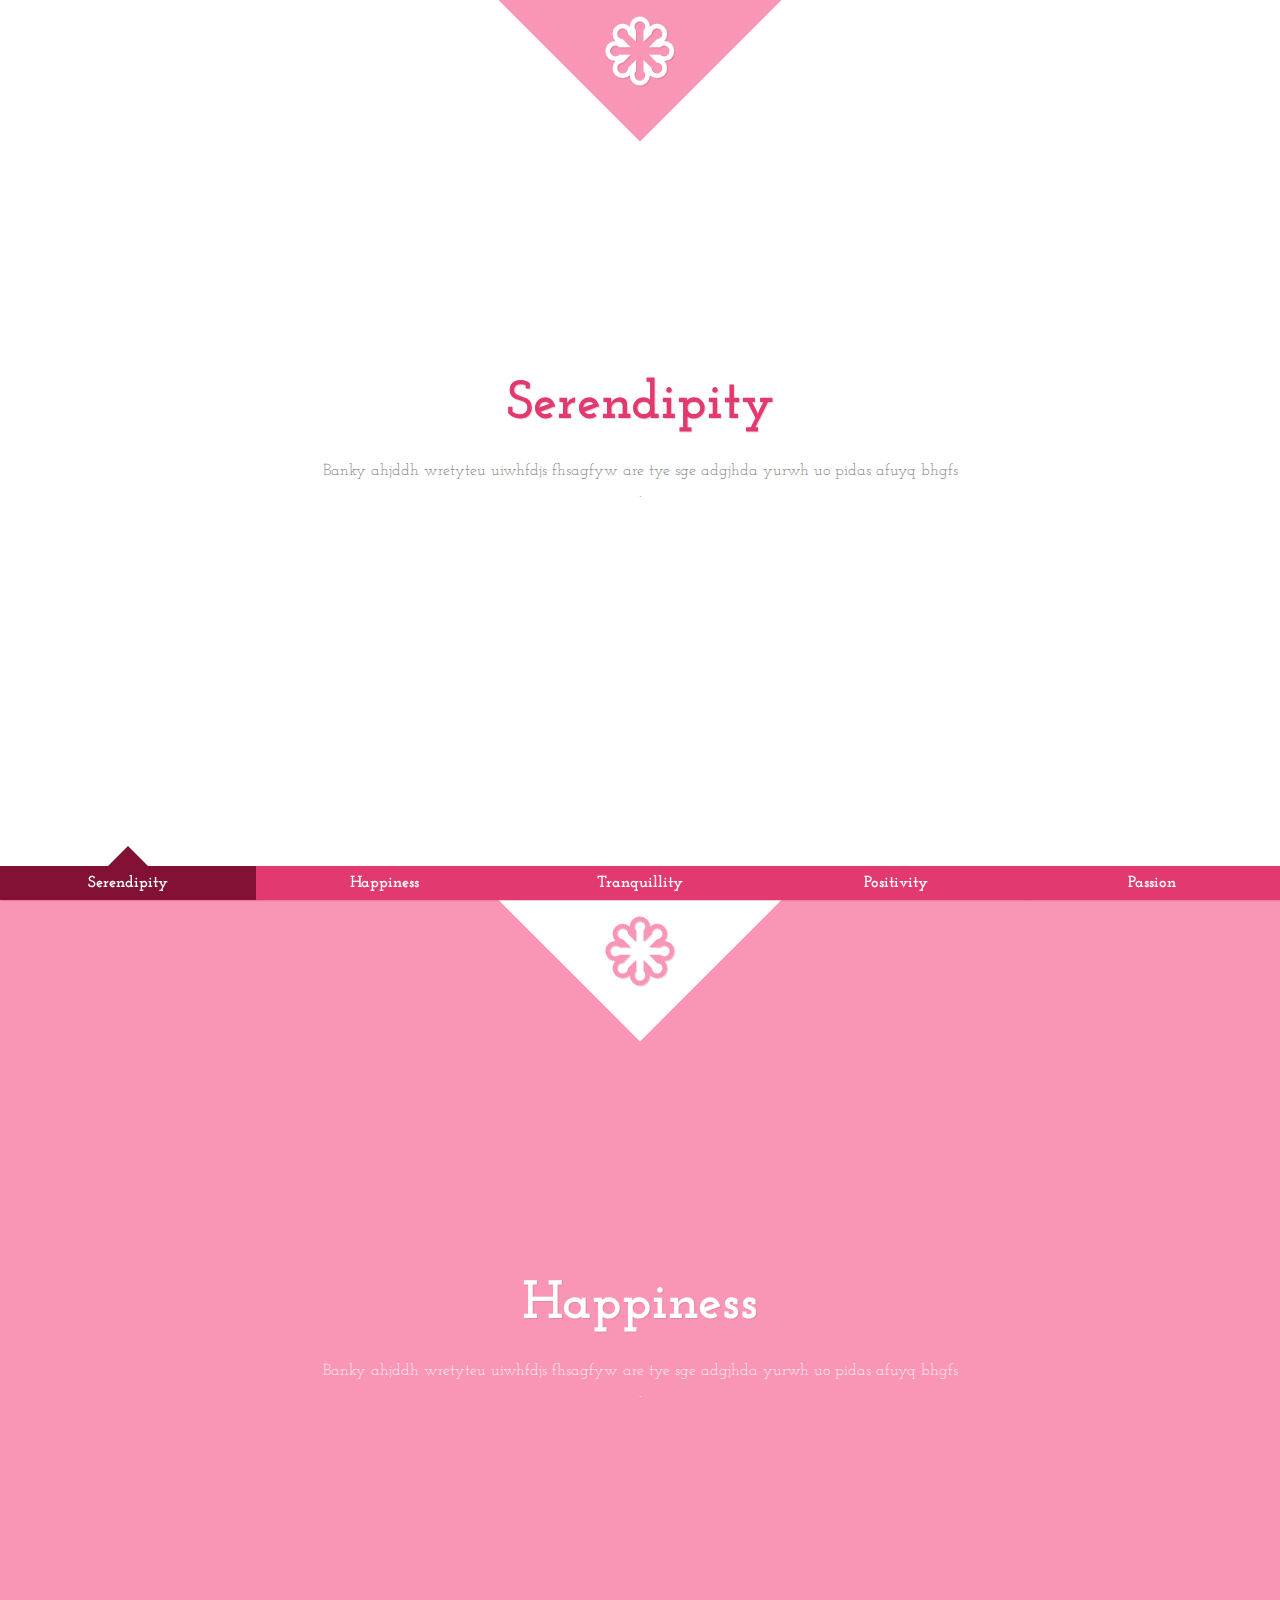
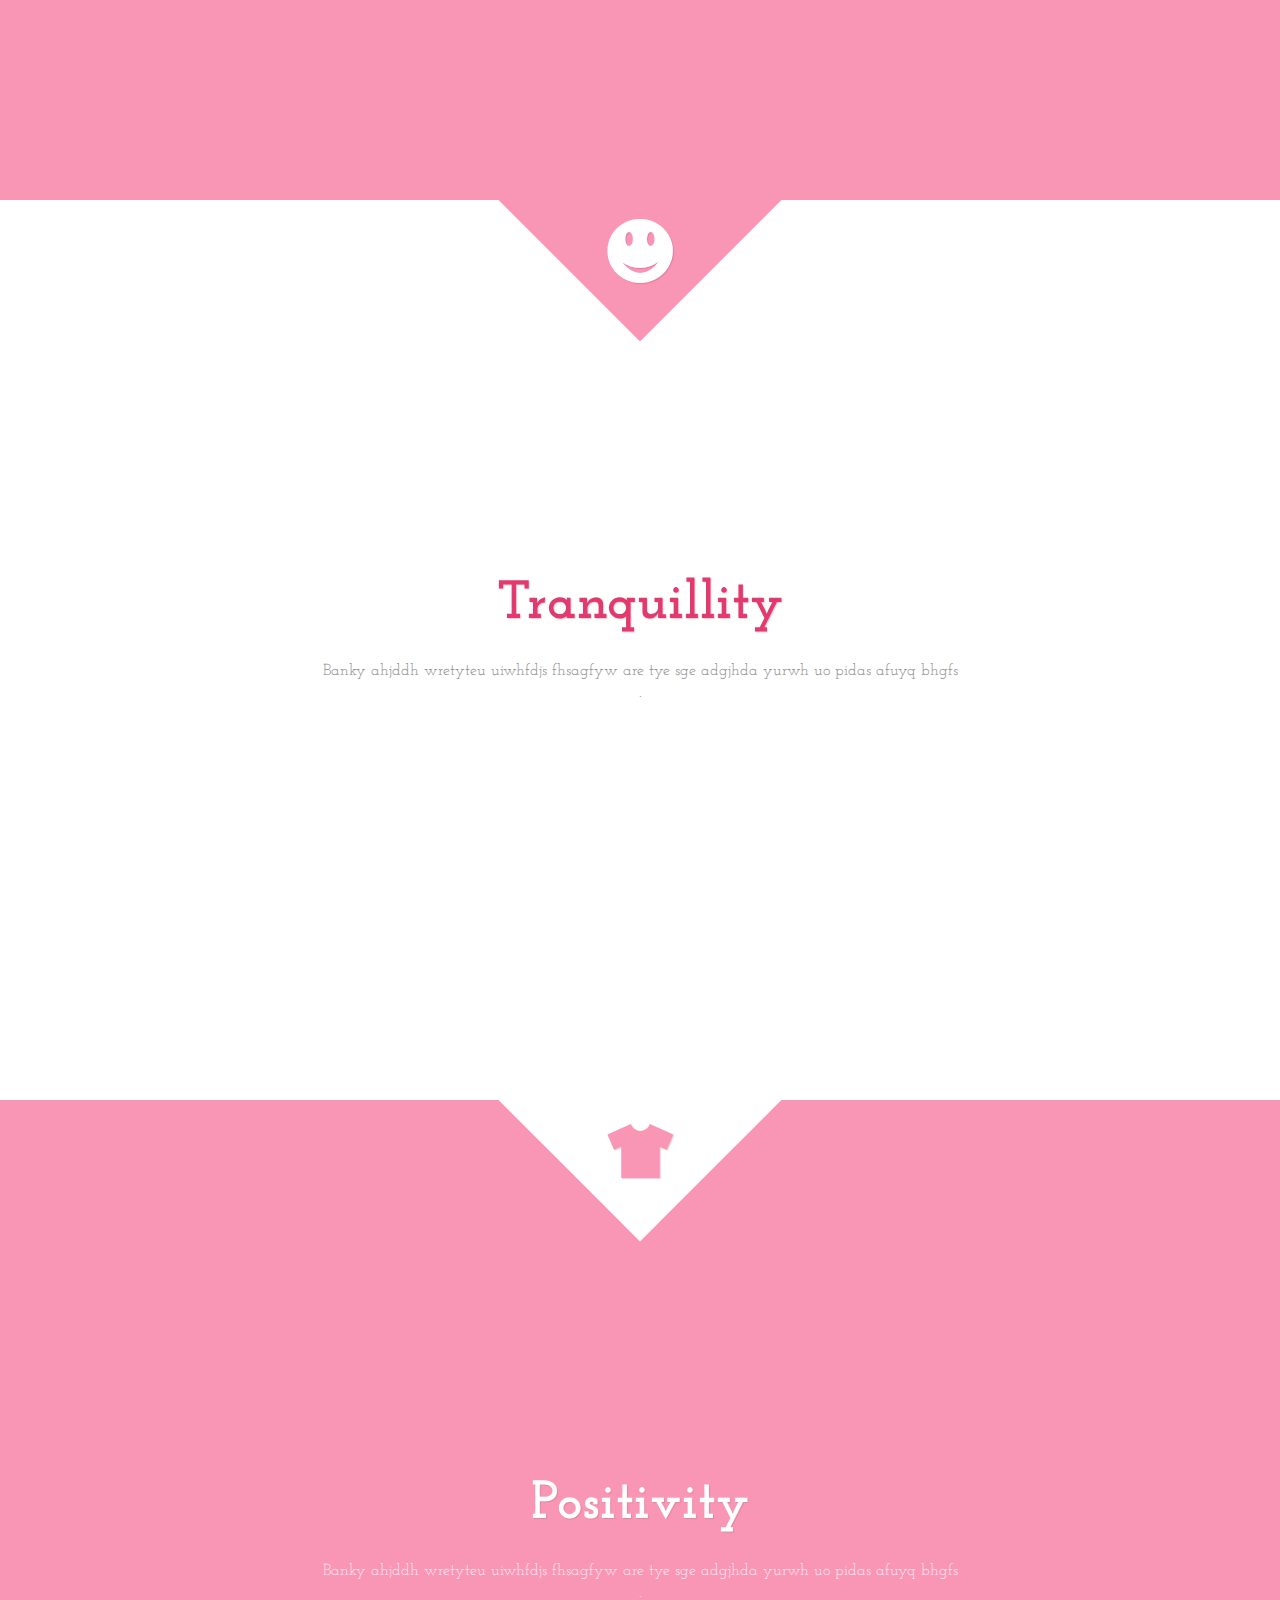
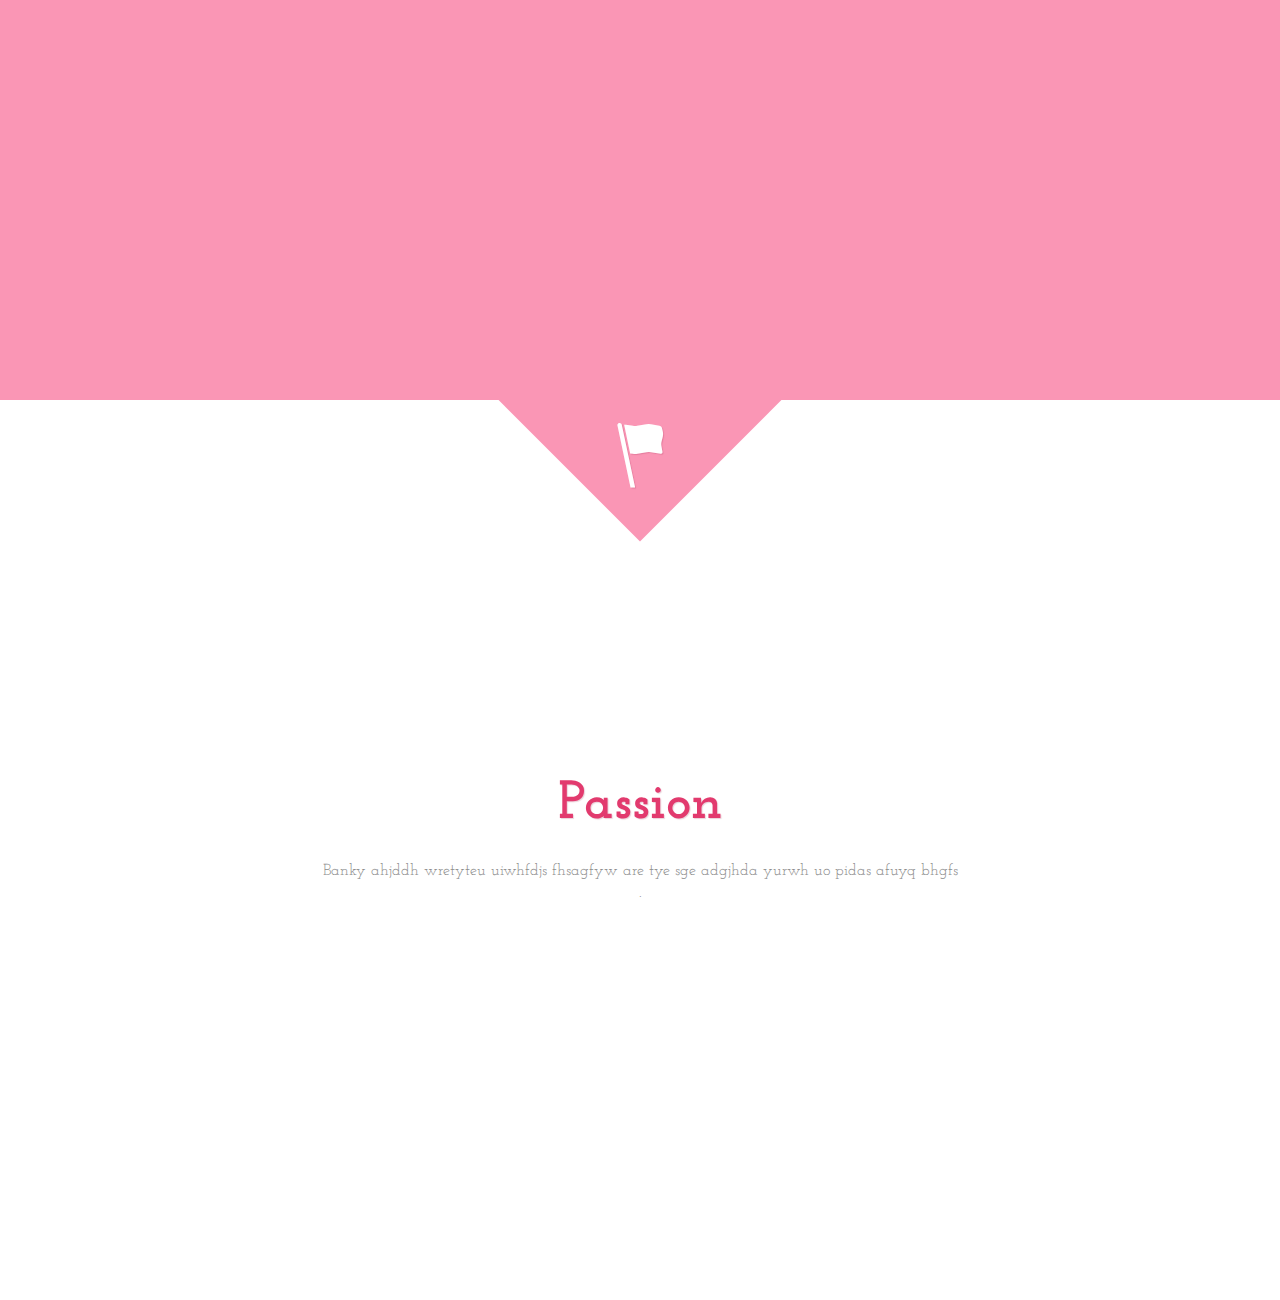
<file: imooc_css3/CSS3页面平滑过渡/index.html>
<!DOCTYPE html>
<html lang="en">
<head>
	<meta charset="UTF-8">
	<title>CSS3实现平滑过渡</title>
	<meta http-equiv="X-UA-Compatible" content="IE-adge,chrome=1">
	<meta name="viewport" content="width=device-width,initial-scale=1">
	<link rel="stylesheet" type="text/css" href="http://fonts.googleapis.com/css?family=Josefin+Slab:400,700">
	<link rel="stylesheet" type="text/css" href="css/normalize.css">
	<link rel="stylesheet" type="text/css" href="css/style.css">
</head>
<body>
	<div class="container">
		<div class="st-container">
			<input type="radio" name="radio-set" checked="checked" id="st-control-1">
			<a href="#st-panel-1">Serendipity</a>
			<input type="radio" name="radio-set" id="st-control-2">
			<a href="#st-panel-2">Happiness</a>
			<input type="radio" name="radio-set" id="st-control-3">
			<a href="#st-panel-3">Tranquillity</a>
			<input type="radio" name="radio-set" id="st-control-4">
			<a href="#st-panel-4">Positivity</a>
			<input type="radio" name="radio-set" id="st-control-5">
			<a href="#st-panel-5">Passion</a>

			<div class="st-scroll">

				<section class="st-panel" id="st-panel-1">
					<div class="st-desc" data-icon="H"></div>
					<h2>Serendipity</h2>
					<p>Banky ahjddh wretyteu uiwhfdjs fhsagfyw are tye sge adgjhda yurwh uo pidas afuyq bhgfs .</p>
				</section>

				<section class="st-panel st-color" id="st-panel-2">
					<div class="st-desc" data-icon="H"></div>
					<h2>Happiness</h2>
					<p>Banky ahjddh wretyteu uiwhfdjs fhsagfyw are tye sge adgjhda yurwh uo pidas afuyq bhgfs .</p>
				</section>
				<section class="st-panel" id="st-panel-3">
					<div class="st-desc" data-icon="2"></div>
					<h2>Tranquillity</h2>
					<p>Banky ahjddh wretyteu uiwhfdjs fhsagfyw are tye sge adgjhda yurwh uo pidas afuyq bhgfs .</p>
				</section>
				<section class="st-panel st-color" id="st-panel-4">
					<div class="st-desc" data-icon="B"></div>
					<h2>Positivity</h2>
					<p>Banky ahjddh wretyteu uiwhfdjs fhsagfyw are tye sge adgjhda yurwh uo pidas afuyq bhgfs .</p>
				</section>
				<section class="st-panel" id="st-panel-5">
					<div class="st-desc" data-icon="x"></div>
					<h2>Passion</h2>
					<p>Banky ahjddh wretyteu uiwhfdjs fhsagfyw are tye sge adgjhda yurwh uo pidas afuyq bhgfs .</p>
				</section>
			</div>
		</div>
	</div>
</body>
</html>
</file>
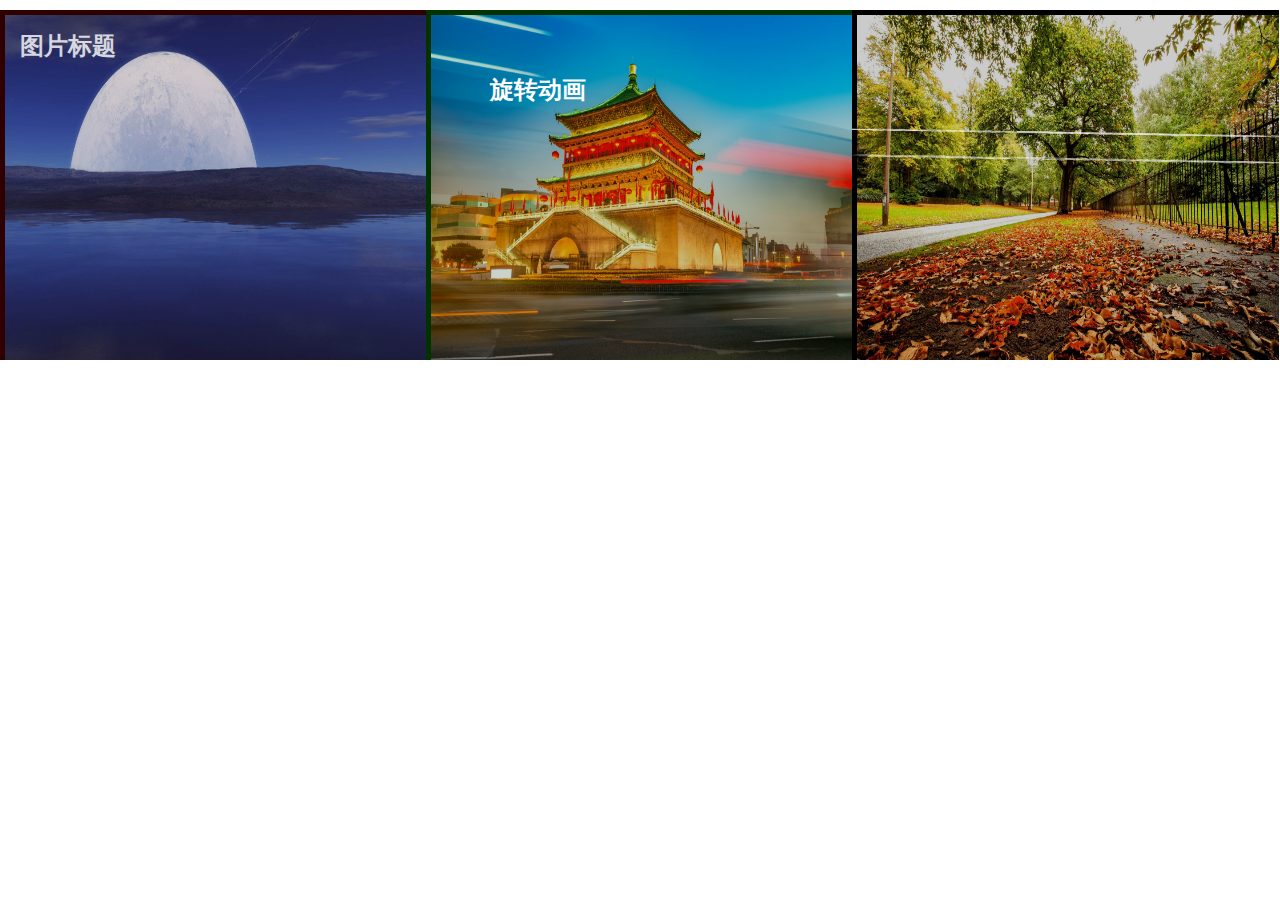
<file: imooc_css3/图片动态提示效果/index.html>
<!DOCTYPE html>
<html lang="en">
<head>
	<meta charset="UTF-8">
	<title>图片动态提示效果</title>
	<link rel="stylesheet" type="text/css" href="css/style.css">
</head>
<body>
	<figure class="test1">
		<img src="images/photo1.jpg">
		<figcaption>
			<h2>图片标题</h2>
			<p>图片注解</p>
			<p>图片注解</p>
			<p>图片注解</p>
		</figcaption>
	</figure>

	<figure class="test2">
		<img src="images/photo2.jpg">
		<figcaption>
			<h2>旋转动画</h2>
			<p>飞来飞去</p>
			<div></div>
		</figcaption>
	</figure>

	<figure class="test3">
		<img src="images/photo3.jpg">
		<figcaption>
			<h2>斜切动画</h2>
			<p>斜切动画图片注解</p>
		</figcaption>
	</figure>
</body>
</html>
</file>
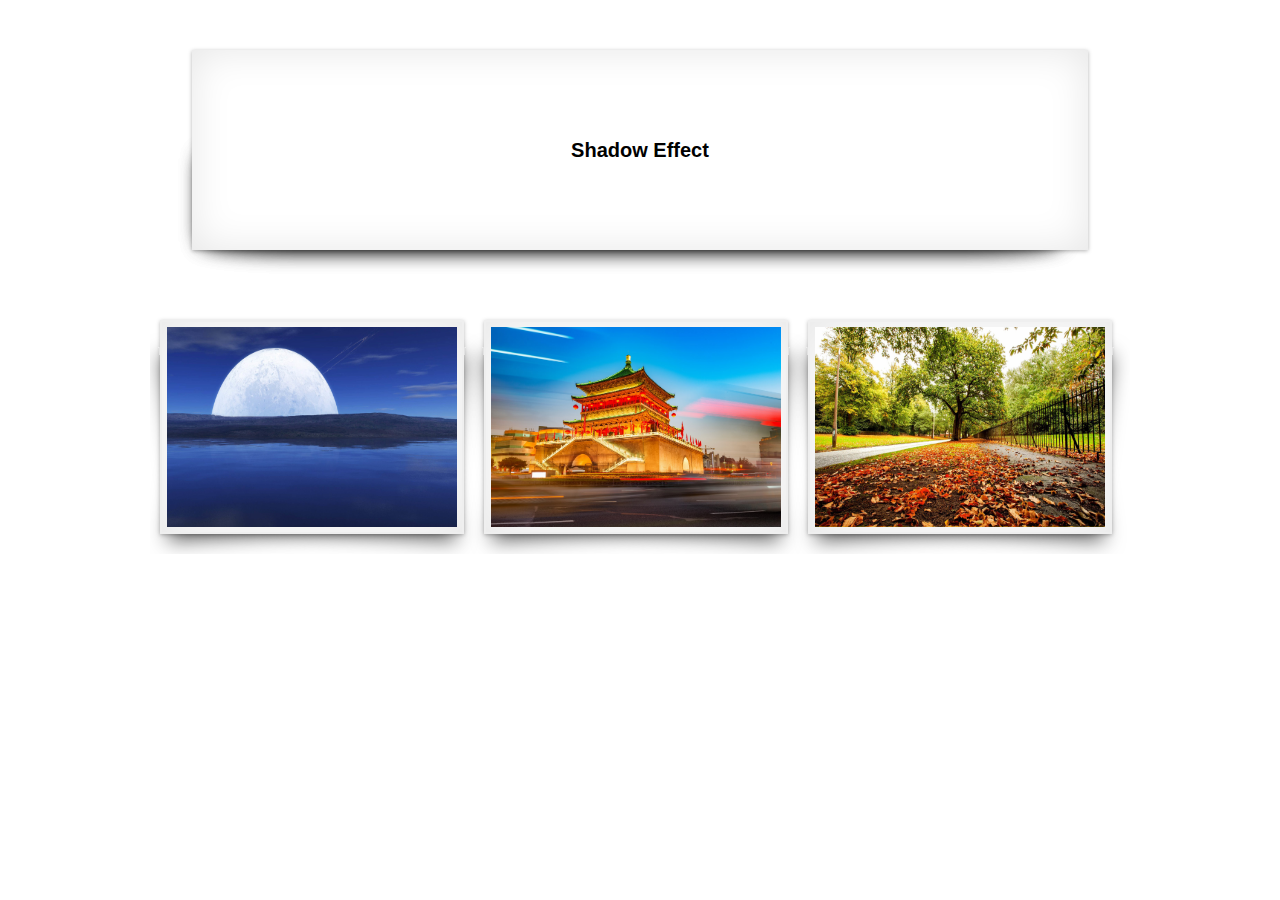
<file: imooc_css3/图片阴影/index.html>
<!DOCTYPE html>
<html lang="en">
<head>
	<meta charset="UTF-8">
	<title>css3实现曲线阴影和翘边阴影</title>
	<link rel="stylesheet" type="text/css" href="css/style.css">
</head>
<body>
	<div class="wrap effect">
		<h1>Shadow Effect</h1>
	</div>
	<ul class="box">
		<li>
			<img src="image/photo1.jpg">
		</li>
		<li>
			<img src="image/photo2.jpg">
		</li>
		<li>
			<img src="image/photo3.jpg">
		</li>
	</ul>
</body>
</html>
</file>
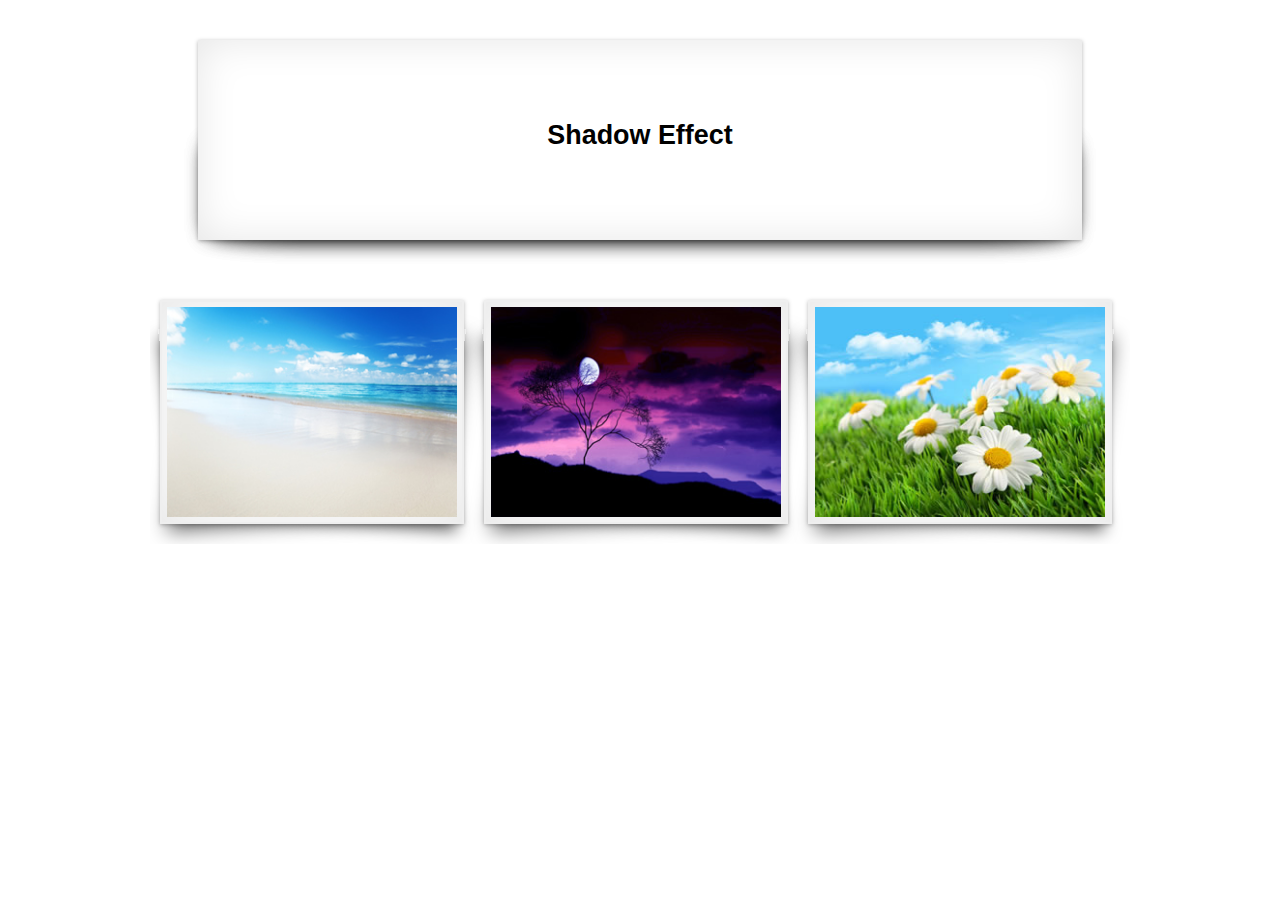
<file: imooc_css3/图片阴影/源码/index.html>
<!DOCTYPE html>
<html>
<head>
<meta charset=utf-8 />
<title>box-shadow</title>
<link rel="stylesheet" href="css/style.css">
</head>
<body>
  <div class="wrap effect">
     <h3>Shadow Effect</h3>
  </div>
  <ul class="box">
      <li><img src="images/photo1.jpg"/></li>
      <li><img src="images/photo2.jpg"/></li>
      <li><img src="images/photo3.jpg"/></li>
  </ul>
</body>
</html>
</file>
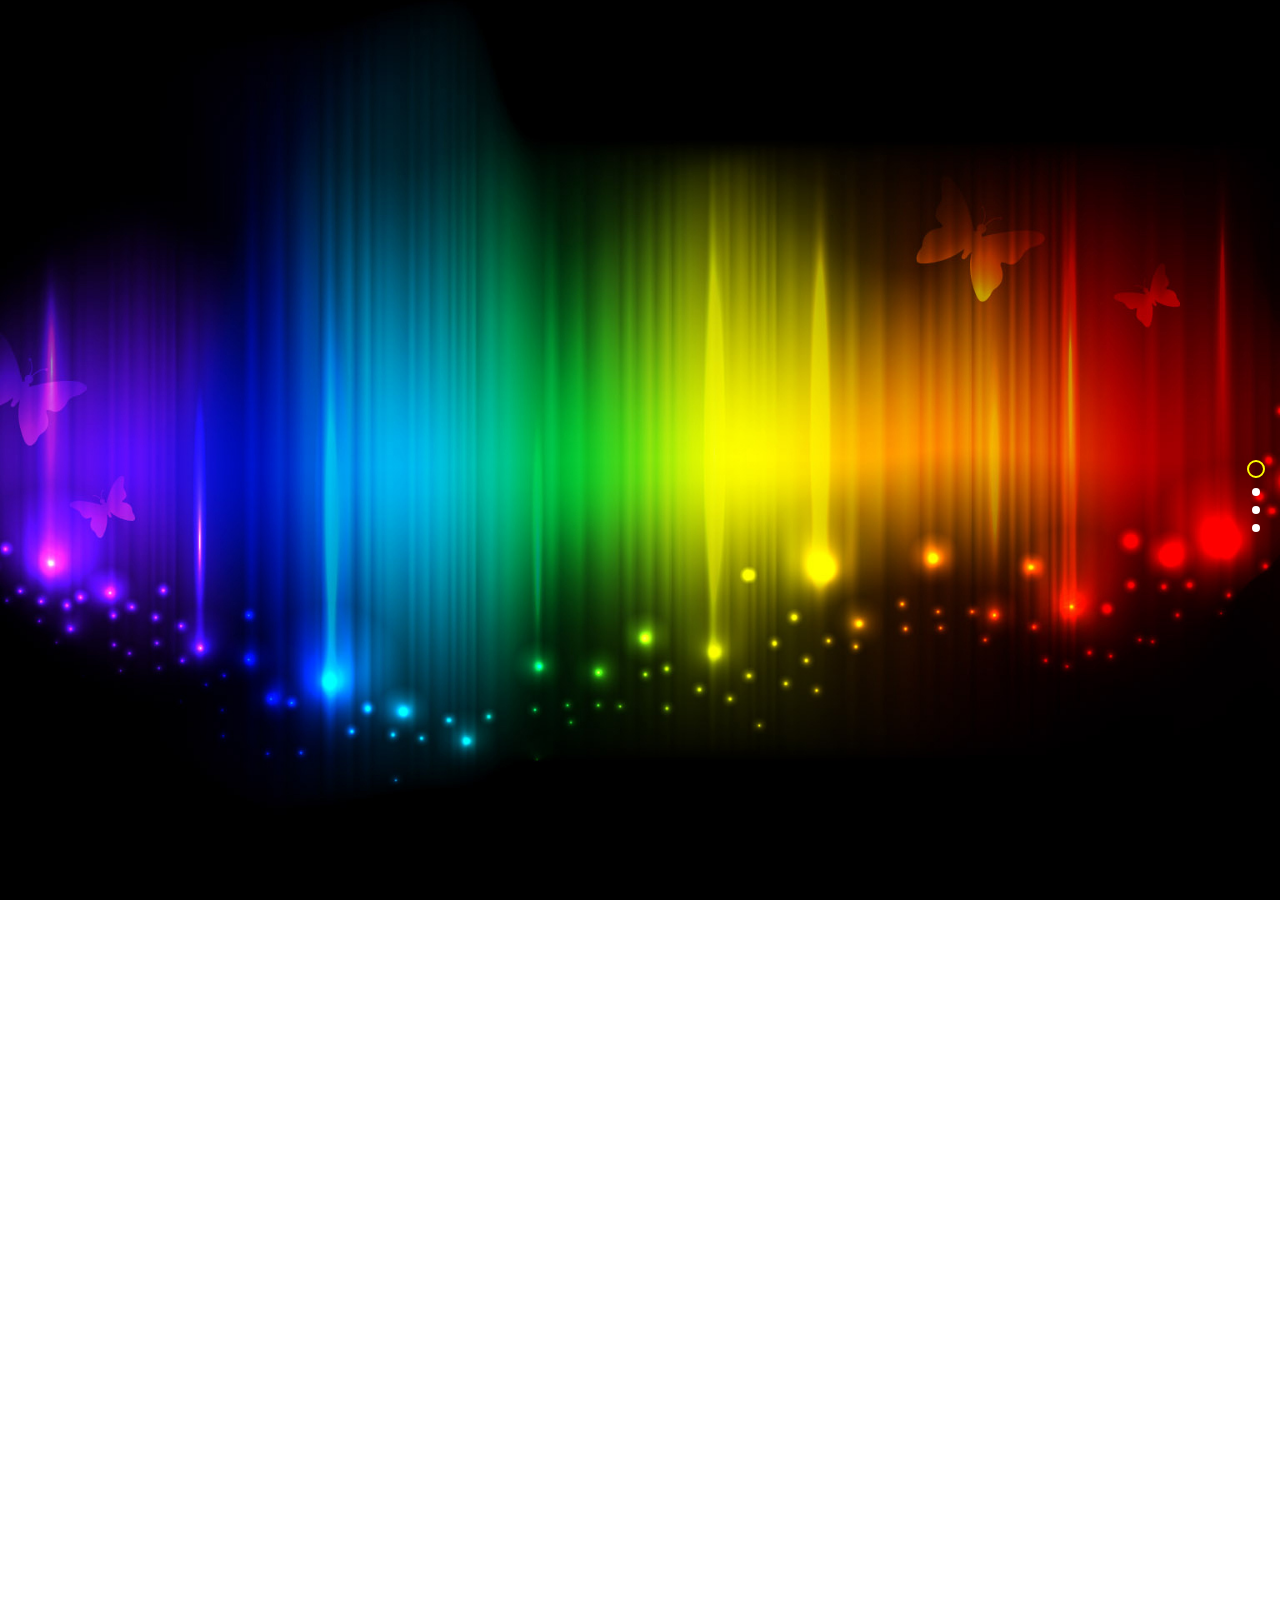
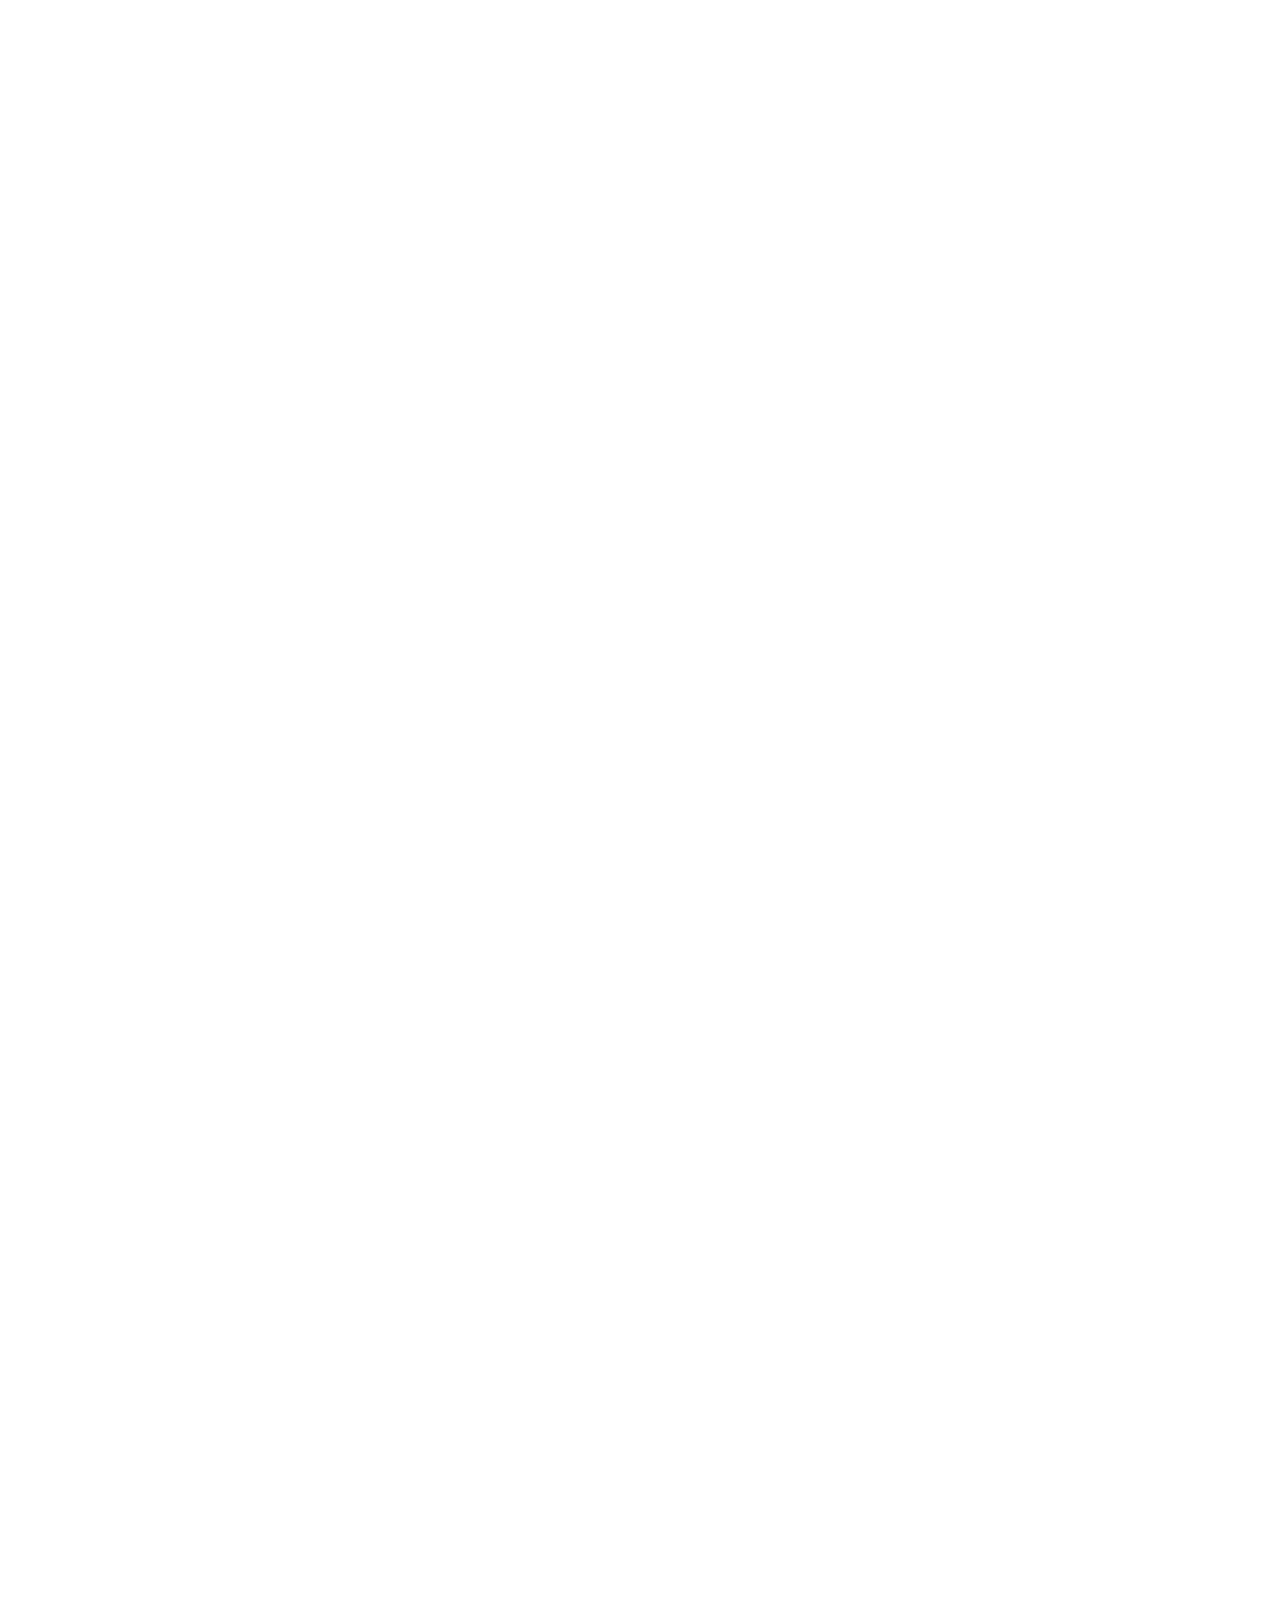
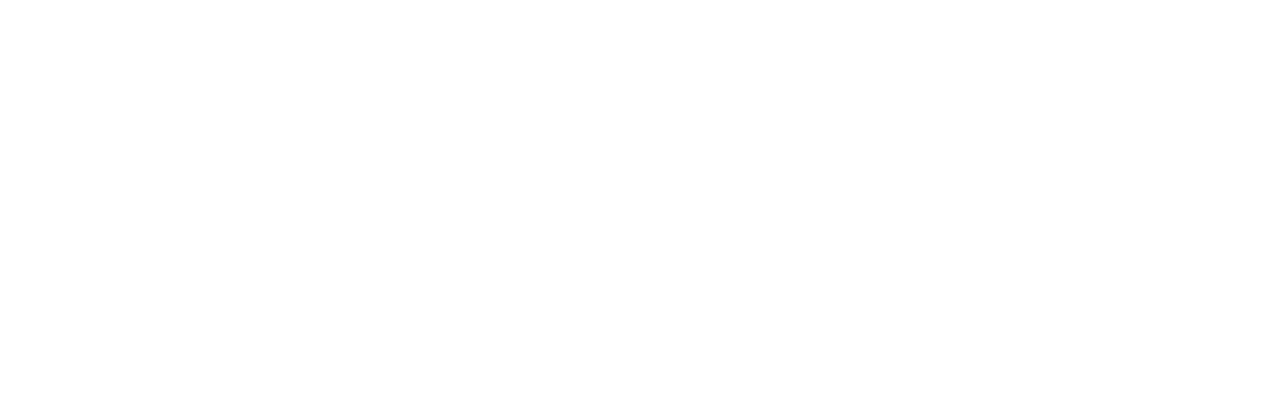
<file: imooc_css3/全屏切换效果/demo/demo.html>
<!DOCTYPE html>
<html lang="en">
<head>
	<meta charset="UTF-8">
	<title>页面切换</title>
	<style type="text/css">
		*{
			padding: 0;
			margin: 0;
		}
		body{
			font-family: Arial,"Microsoft YaHei",sans-serif;
		}
		html,body{
			height: 100%;
			overflow: hidden;
		}
		#container,.sections,.section{
			height: 100%;
			position: relative;
		}
		#section0,
		#section1,
		#section2,
		#section3{
			background-color: #000;
			background-size: cover;
			background-position: 50% 50%;
		}
		#section0{
			background-image: url(images/1.jpg);
			color: #fff;
			text-shadow:1px 1px 1px #333;
		}
		#section1{
			color: #fff;
			text-shadow:1px 1px 1px #333;
			background-image: url(images/2.jpg);
		}
		#section2{
			background-image: url(images/3.jpg);
			color: #fff;
			text-shadow:1px 1px 1px #666;
		}
		#section3{
			color: #008283;
			background-image: url(images/4.jpg);
			text-shadow:1px 1px 1px #fff;
		}
		#section0 p{
			color: #F1FF00;
		}
		#section3 p{
			color: #00A3AF;
		}
		.left{
			float: left;
		}
		h1{
			font-size: 6em;
			font-weight: normal;
		}
		p{
			font-size: 2em;
			margin:0.5em 0 2em 0;
		}
		.intro{
			position: absolute;
			top: 50%;
			width: 100%;
			-webkit-transform: translateY(-50%);
			transform: translateY(-50%);
			text-align: center;
		}
		.pages{
			position:fixed;
			list-style: none;
		}
		.vertical.pages{
			right: 10px;
			top: 50%;
		}
		.horizontal.pages{
			left: 50%;
			bottom: 10px;
		}
		.pages li{
			width: 8px;
			height: 8px;
			border-radius: 50%;
			background: #fff;
			margin: 10px 5px;
			cursor: pointer;
		}
		.horizontal.pages li{
			display: inline-block;
			vertical-align: middle;
		}
		.pages li.active{
			width: 14px;
			height: 14px;
			border: 2px solid #FFFE00;
			background: none;
			margin-left: 0;
		}
		#section0 .title{
			-webkit-transform: translateX(-100%);
			transform: translateX(-100%);
			-webkit-animation: sectitle0 1s ease-in-out 100ms forwards;
			animation: sectitle0 1s ease-in-out 100ms forwards;
		}
		#section0 p{
			-webkit-transform: translateX(100%);
			transform: translateX(100%);
			-webkit-animation: sec0 1s ease-in-out 100ms forwards;
			animation: sec0 1s ease-in-out 100ms forwards;
		}
		@-webkit-keyframes sectitle0{
			0%{
				-webkit-transform: translateX(-100%);
				transform: translateX(-100%);
			}
			100%{
				-webkit-transform: translateX(0);
				transform: translateX(0);
			}
		}
		@keyframes sectitle0{
			0%{
				-webkit-transform: translateX(-100%);
				transform: translateX(-100%);
			}
			100%{
				-webkit-transform: translateX(0);
				transform: translateX(0);
			}
		}
		@-webkit-keyframes sec0{
			0%{
				-webkit-transform: translateX(100%);
				transform: translateX(100%);
			}
			100%{
				-webkit-transform: translateX(0);
				transform: translateX(0);
			}
		}
		@keyframes sec0{
			0%{
				-webkit-transform: translateX(100%);
				transform: translateX(100%);
			}
			100%{
				-webkit-transform: translateX(0);
				transform: translateX(0);
			}
		}
	</style>
</head>
<body>
	<div id="container" data-PageSwitch>
		<div class="sections">
			<div class="section active" id="section0">
				<div class="intro">
					<h1 class="title">switchPage</h1>
					<p>Create Beautiful Fullscreen Scrolling Websites</p>
				</div>
			</div>
			<div class="section" id="section1">
				<div class="intro">
					<h1 class="title">Example</h1>
					<p>HTML markup example to define 4 sections</p>
					<img src="images/example.png"/>
				</div>
			</div>
			<div class="section" id="section2">
				<div class="intro">
					<h1 class="title">Example</h1>
					<p>The plug-in configuration parameters</p>
					<img src="images/example2.png"/>
				</div>
			</div>
			<div class="section" id="section3">
				<div class="intro">
					<h1 class="title">THE END</h1>
					<p>Everything will be okay in the end. If it's not okay, it's not the end.</p>
				</div>
			</div>
		</div>
	</div>
	<script type="text/javascript" src="jquery-1.11.2.min.js"></script>
	<script type="text/javascript" src="pageswitch.js"></script>
	<!--<script type="text/javascript">
	$("#container").PageSwitch({
		direction : "horizontal"
	});
	</script>-->
</body>
</html>
</file>
<file: imooc_css3/CSS3页面平滑过渡/css/style.css>
@font-face{
	font-family: "Raphaelicons";
	src:url('../fonts/raphaelicons-webfont.eot') format('eot'),
		url('../fonts/raphaelicons-webfont.svg') format('svg'),
		url('../fonts/raphaelicons-webfont.woff') format('woff'),
		url('../fonts/raphaelicons-webfont.ttf') format('truetype');
	font-weight: normal;
	font-style: normal;
}
body{
	font-family: Georgia,serif;
	background: #ddd;
	font-weight: 400;
	font-size: 15px;
	overflow: hidden;
	-webkit-font-smoothing:antialiased;
}
a{
	text-decoration: none;
	color: #555;

}
.clr{
	width: 0;
	height: 0;
	overflow: hidden;
	clear: both;
	padding: 0;
	margin: 0;
}
.st-container{
	width: 100%;
	height: 100%;
	position: absolute;
	left: 0;
	top: 0;
	font-family: "Josefin Slab","Myriad Pro",Arial,sans-serif;
}
.st-container>input,
.st-container>a{
	width: 20%;
	height: 34px;
	line-height: 34px;
	position: fixed;
	bottom: 0;
	cursor: pointer;
}
.st-container>input{
	opacity: 0;
	z-index: 1000;
}
.st-container >a{
	z-index: 10;
	font-weight: 700;
	font-size: 16px;
	background: #e23a6e;
	text-align: center;
	color: #fff;
	box-shadow: 1px 1px 1px rgba(151,24,64,0.2);
}
#st-control-1,#st-control-1 + a{
	left: 0;
}
#st-control-2,#st-control-2 + a{
	left: 20%;
}
#st-control-3,#st-control-3 + a{
	left: 40%;
}
#st-control-4,#st-control-4 + a{
	left: 60%;
}
#st-control-5,#st-control-5 + a{
	left: 80%;
}
.st-container > input:checked + a,
.st-container > input:checked:hover + a{
	background: #821134;
}
.st-container >input:checked +a:after{
	content: "";
	width: 0;
	height: 0;
	overflow: hidden;
	border: 20px solid transparent;
	border-bottom-color: #821134;
	position: absolute;
	bottom: 100%;
	left: 50%;
	margin-left: -20px;
}
.st-container >input:hover + a{
	background: #AD244F;
}

/*content zone*/
.st-scroll,
.st-panel{
	width: 100%;
	height: 100%;
	position: relative;
}
.st-scroll{
	left: 0;
	top: 0;
	-webkit-transform:translate3d(0,0,0);
	-moz-transform:translate3d(0,0,0);
	-o-transform:translate3d(0,0,0);
	-ms-transform:translate3d(0,0,0);
	transform:translate3d(0,0,0);
	-webkit-backface-visibility:hidden;
	-webkit-transition:all 0.6s ease-in-out;
	-moz-transition:all 0.6s ease-in-out;
	-o-transition:all 0.6s ease-in-out;
	-ms-transition:all 0.6s ease-in-out;
	transition:all 0.6s ease-in-out;
}
.st-panel{
	background: #fff;
	overflow: hidden;
}
#st-control-1:checked ~ .st-scroll{
	-webkit-transform:translateY(0%);
	-moz-transform:translateY(0%);
	-o-transform:translateY(0%);
	-ms-transform:translateY(0%);
	transform:translateY(0%);
}
#st-control-2:checked ~ .st-scroll{
	-webkit-transform:translateY(-100%);
	-moz-transform:translateY(-100%);
	-o-transform:translateY(-100%);
	-ms-transform:translateY(-100%);
	transform:translateY(-100%);
}
#st-control-3:checked ~ .st-scroll{
	-webkit-transform:translateY(-200%);
	-moz-transform:translateY(-200%);
	-o-transform:translateY(-200%);
	-ms-transform:translateY(-200%);
	transform:translateY(-200%);
}
#st-control-4:checked ~ .st-scroll{
	-webkit-transform:translateY(-300%);
	-moz-transform:translateY(-300%);
	-o-transform:translateY(-300%);
	-ms-transform:translateY(-300%);
	transform:translateY(-300%);
}
#st-control-5:checked ~ .st-scroll{
	-webkit-transform:translateY(-400%);
	-moz-transform:translateY(-400%);
	-o-transform:translateY(-400%);
	-ms-transform:translateY(-400%);
	transform:translateY(-400%);
}
.st-desc{
	width: 200px;
	height: 200px;
	background: #fa96b5;
	position: absolute;
	left: 50%;
	margin-left: -100px;
	transform: translateY(-50%) rotate(45deg);
	-moz-transform: translateY(-50%) rotate(45deg);
	-o-transform: translateY(-50%) rotate(45deg);
	-ms-transform: translateY(-50%) rotate(45deg);
}
[data-icon]:after{
	content: attr(data-icon);
	width: 200px;
	height: 200px;
	text-align: center;
	line-height: 200px;
	font-size: 90px;
	position: absolute;
	left: 50%;
	top: 50%;
	color: #fff;
	margin: -100px 0 0 -100px;
	transform: rotate(-45deg) translateY(25%) ;
	-webkit-transform: rotate(-45deg) translateY(25%) ;
	-moz-transform: rotate(-45deg) translateY(25%) ;
	-ms-transform: rotate(-45deg) translateY(25%) ;
	-o-transform: rotate(-45deg) translateY(25%) ;
	font-family: "Raphaelicons";
	text-shadow: 1px 1px 1px rgba(151,24,64,0.2);
}
.st-panel h2{
	color: #e23a6e;
	font-size: 54px;
	line-height: 50px;
	text-align: center;
	font-weight: 900;
	width: 80%;
	position: absolute;
	left: 10%;
	top: 50%;
	margin-top: -70px;
	text-shadow: 1px 1px 1px rgba(151,24,64,0.2);
}
#st-control-1:checked ~ .st-scroll #st-panel-1 h2,
#st-control-2:checked ~ .st-scroll #st-panel-2 h2,
#st-control-3:checked ~ .st-scroll #st-panel-3 h2,
#st-control-4:checked ~ .st-scroll #st-panel-4 h2,
#st-control-5:checked ~ .st-scroll #st-panel-5 h2{
	-webkit-animation:moveDown 0.6s ease-in-out 0.2s backwards;
	-o-animation:moveDown 0.6s ease-in-out 0.2s backwards;
	-moz-animation:moveDown 0.6s ease-in-out 0.2s backwards;
	-ms-animation:moveDown 0.6s ease-in-out 0.2s backwards;
	animation:moveDown 0.6s ease-in-out 0.2s backwards;
}
@-webkit-keyframes moveDown{
	0%{
		-webkit-transform:translateY(-40px);
		opacity: 0;
	}
	100%{
		-webkit-transform:translateY(0px);
		opacity: 1;
	}
}

@-moz-keyframes moveDown{
	0%{
		-moz-transform:translateY(-40px);
		opacity: 0;
	}
	100%{
		-moz-transform:translateY(0px);
		opacity: 1;
	}
}
@-o-keyframes moveDown{
	0%{
		-o-transform:translateY(-40px);
		opacity: 0;
	}
	100%{
		-o-transform:translateY(0px);
		opacity: 1;
	}
}
@-ms-keyframes moveDown{
	0%{
		-ms-transform:translateY(-40px);
		opacity: 0;
	}
	100%{
		-ms-transform:translateY(0px);
		opacity: 1;
	}
}
@keyframes moveDown{
	0%{
		transform:translateY(-40px);
		opacity: 0;
	}
	100%{
		transform:translateY(0px);
		opacity: 1;
	}
}
.st-panel p{
	position: absolute;
	width: 50%;
	left: 25%;
	top: 50%;
	font-size: 16px;
	line-height: 22px;
	padding: 0;
	text-align: center;
	-webkit-backface-visibility:hidden;
	color: #8b8b8b;
	margin-top: 10px;
}
#st-control-1:ckecked ~ .st-scroll .st-panel-1 p,
#st-control-2:ckecked ~ .st-scroll .st-panel-2 p,
#st-control-3:ckecked ~ .st-scroll .st-panel-3 p,
#st-control-4:ckecked ~ .st-scroll .st-panel-4 p,
#st-control-5:ckecked ~ .st-scroll .st-panel-5 p{
	-webkit-animation:moveUp 0.6s ease-in-out 0.2s backwards;
	-o-animation:moveUp 0.6s ease-in-out 0.2s backwards;
	-moz-animation:moveUp 0.6s ease-in-out 0.2s backwards;
	-ms-animation:moveUp 0.6s ease-in-out 0.2s backwards;
	animation:moveUp 0.6s ease-in-out 0.2s backwards;
}

@-webkit-keyframes moveUp{
	0%{
		-webkit-transform:translateY(40px);
		opacity: 0;
	}
	100%{
		-webkit-transform:translateY(0px);
		opacity: 1;
	}
}
@-moz-keyframes moveUp{
	0%{
		-moz-transform:translateY(40px);
		opacity: 0;
	}
	100%{
		-moz-transform:translateY(0px);
		opacity: 1;
	}
}
@-o-keyframes moveUp{
	0%{
		-o-transform:translateY(40px);
		opacity: 0;
	}
	100%{
		-o-transform:translateY(0px);
		opacity: 1;
	}
}
@-ms-keyframes moveUp{
	0%{
		-ms-transform:translateY(40px);
		opacity: 0;
	}
	100%{
		-ms-transform:translateY(0px);
		opacity: 1;
	}
}

@keyframes moveUp{
	0%{
		transform:translateY(40px);
		opacity: 0;
	}
	100%{
		transform:translateY(0px);
		opacity: 1;
	}
}
.st-color{
	background: #fa96b5;
}
.st-color .st-desc{
	background: #fff;
}
.st-color [data-icon]:after{
	color: #fa96b5;
}
.st-color h2{
	color: #fff;
	text-shadow: 1px 1px 1px rgba(0,0,0,0.1);
}
.st-color p{
	color: rgba(255,255,255,0.8);
}
</file>
<file: imooc_css3/图片动态提示效果/css/style.css>
body,figure,figcaption,div,p,h2,img{
	margin: 0;
	padding: 0;
}
figure{
	position: relative;
	width: 33.3%;
	float: left;
	overflow: hidden;
	height: 350px;
	margin: 10px 0;
}
figcaption{
	position: absolute;
	top: 0px;
	left: 0px;
	color: #fff;
	font-family: "微软雅黑";
}
figure img{
	width: 100%;
	height: 100%;
	display: block;
	margin: 5px;
	opacity: 0.8;
}

figure:hover img{
	transform: translate(-50px,0px);
	-webkit-transform: translate(-50px,0px);
	opacity: 0.5;
}
figure figcaption p,h2,span,div,figure img{
	transition: all 0.3s;
	-webkit-transition: all 0.3s;
}

@media screen and (max-width: 600px){
	figure{width: 100%;}
}
@media screen and (min-width: 601px) and (max-width: 1000px){
	figure{width: 50%;}
}
@media screen and (min-width: 1001px){
	figure{width: 33.3%;}
}

.test1{background: #2f0000;}
.test1 figcaption p{
	background: #fff;
	color: #333;
	text-align: center;
	margin: 5px;
	transform: translate(-120px,0px);
}
.test1 figcaption{
	padding: 20px;
	opacity: 0.8;
	transition: all 0.3s;
	-webkit-transition: all 0.3s;
}
.test1 figcaption{padding: 20px;}

.test1 figcaption p:nth-of-type(1){
	transition-delay: 0.05s;
	-webkit-transition-delay: 0.05s;
}
.test1 figcaption p:nth-of-type(2){
	transition-delay: 0.1s;
	-webkit-transition-delay: 0.1s;
}
.test1 figcaption p:nth-of-type(3){
	transition-delay: 0.15s;
	-webkit-transition-delay: 0.15s;
}
.test1:hover figcaption p{
	transform: translate(0px,0px);
	-webkit-transform: translate(0px,0px);
}

.test2{background:#030;} 
.test2 figcaption{width: 100%;height: 100%;}
.test2 figcaption h2{margin-top: 15%;margin-left: 15%;}
.test2 figcaption p{
	margin-left: 15%;
	transform: translate(0px,50px);
	-webkit-transform: translate(0px,50px);
	opacity: 0;
}
.test2 figcaption div{
	border: 2px solid #fff;
	width: 80%;
	height: 80%;
	position: absolute;
	top: 10%;
	left: 10%;
	transform: translate(0px,-350px) rotate(0deg);
	-webkit-transform: translate(0px,-350px) rotate(0deg);
}
.test2:hover figcaption div{
	transform: translate(0px,0px) rotate(360deg);
	-webkit-transform: translate(0px,0px) rotate(360deg);
}
.test2:hover img{
	opacity: 0.5;
}
.test2:hover figcaption p{
	transform: translate(0px,0px);
	-webkit-transform: translate(0px,0px);
	opacity: 1;
}

.test3{background: #000;}
.test3 figcaption{top: 30%;left: 15%;}
.test3 figcaption h2{
	transform: skew(89deg);
	-webkit-transform: skew(89deg);
}
.test3 figcaption p{
	transform: skew(89deg);
	-webkit-transform: skew(89deg);
	transition-delay: 0.1s;
	-webkit-transition-delay: 0.1s;
}
.test3:hover img{opacity: 0.5;}
.test3:hover figcaption h2,.test3:hover figcaption p{
	transform: skew(0deg);
	-webkit-transform: skew(0deg);
}
</file>
<file: imooc_css3/图片阴影/css/style.css>
body{
	font-family: Arial;
	font-size: 20px;
}
body,ul{
	padding: 0;
	margin: 0;
	list-style: none;
}
.wrap{
	width: 70%;
	height: 200px;
	margin: 50px auto;
	background: #fff;
}
.wrap h1{
	font-size: 20px;
	text-align: center;
	line-height: 200px;
}
.effect{
	position: relative;
	box-shadow: 0px 1px 4px rgba(0,0,0,0.3),0 0 40px rgba(0,0,0,0.1) inset;
	-moz-box-shadow: 0px 1px 4px rgba(0,0,0,3),0 0 40px rgba(0,0,0,0.1) inset;
	-ms-box-shadow: 0px 1px 4px rgba(0,0,0,3),0 0 40px rgba(0,0,0,0.1) inset;
	-o-box-shadow: 0px 1px 4px rgba(0,0,0,0.3),0 0px 40px rgba(0,0,0,0.1) inset;
	-webkit-box-shadow: 0px 1px 4px rgba(0,0,0,0.3),0 0 40px rgba(0,0,0,0.1) inset;
}
.effect:after,.effect:before{
	position: absolute;
	content: "";
	z-index: -1;
	background: #f00;
	top: 50%;
	bottom: 0;
	left: 10px;
	right: 30px;
	-webkit-box-shadow:0 0 20px rgba(0,0,0,0.8);
	-moz-box-shadow:0 0 20px rgba(0,0,0,0.8);
	-ms-box-shadow:0 0 20px rgba(0,0,0,0.8);
	-o-box-shadow:0 0 20px rgba(0,0,0,0.8);
	shadow:0 0 20px rgba(0,0,0,0.8);
	border-radius: 100px/10px;/*水平100培训 垂直10px*/
}
.box{
	width: 980px;
	height: auto;
	clear: both;
	overflow: hidden;
	margin: 20px auto;
}
.box li{
	position: relative;
	width: 300px;
	height:210px;
	background: #fff;
	float: left;
	margin: 20px 10px;
	border: 2px solid #efefef;
	box-shadow: 0 1px 4px rgba(0,0,0,0.27),0 0 60px rgba(0,0,0,0.1) inset;
	-moz-box-shadow: 0 1px 4px rgba(0,0,0,0.27),0 0 60px rgba(0,0,0,0.1) inset;
	-o-box-shadow: 0 1px 4px rgba(0,0,0,0.27),0 0 60px rgba(0,0,0,0.1) inset;
	-ms-box-shadow: 0 1px 4px rgba(0,0,0,0.27),0 0 60px rgba(0,0,0,0.1) inset;
	-webkit-box-shadow: 0 1px 4px rgba(0,0,0,0.27),0 0 60px rgba(0,0,0,0.1) inset;
}
.box li img{
	display: block;
	width: 290px;
	height: 200px;
	margin: 5px;
}
.box li:before{
	content: "";
	position: absolute;
	z-index: -2;
	width: 90%;
	height: 80%;
	left: 20px;
	bottom: 8px;

	background: transparent;
	box-shadow: 0 8px 20px rgba(0,0,0,0.6);
	-o-box-shadow: 0 8px 20px rgba(0,0,0,0.6);
	-moz-box-shadow: 0 8px 20px rgba(0,0,0,0.6);
	-ms-box-shadow: 0 8px 20px rgba(0,0,0,0.6);
	-webkit-box-shadow: 0 8px 20px rgba(0,0,0,0.6);

	-webkit-transform:skew(-12deg) rotate(-4deg);
	-moz-transform:skew(-12deg) rotate(-4deg);
	-o-transform:skew(-12deg) rotate(-4deg);
	-ms-transform:skew(-12deg) rotate(-4deg);
}
.box li:after{
	content: "";
	position: absolute;
	z-index: -2;
	width: 90%;
	height: 80%;
	right: 20px;
	bottom: 8px;

	background: transparent;
	box-shadow: 0 8px 20px rgba(0,0,0,0.6);
	-o-box-shadow: 0 8px 20px rgba(0,0,0,0.6);
	-moz-box-shadow: 0 8px 20px rgba(0,0,0,0.6);
	-ms-box-shadow: 0 8px 20px rgba(0,0,0,0.6);
	-webkit-box-shadow: 0 8px 20px rgba(0,0,0,0.6);
	-webkit-transform:skew(12deg) rotate(4deg);
	-moz-transform:skew(12deg) rotate(4deg);
	-o-transform:skew(12deg) rotate(4deg);
	-ms-transform:skew(12deg) rotate(4deg);
}
</file>
<file: imooc_css3/图片阴影/源码/css/style.css>
body{font-family:Arial;
     font-size:23px;}
.wrap h3{
  text-align:center;
  position:relative;
  top:80px;
}
.wrap {
  width:70%;
  height:200px;
  background:#FFF;
  margin:40px auto;
}

.effect{
  position:relative;       
     -webkit-box-shadow:0 1px 4px rgba(0, 0, 0, 0.3) , 0 0 40px rgba(0, 0, 0, 0.1) inset;
   	   -moz-box-shadow:0 1px 4px rgba(0, 0, 0, 0.3), 0 0 40px rgba(0, 0, 0, 0.1) inset; 
    			box-shadow:0 1px 4px rgba(0, 0, 0, 0.3), 0px 0px 40px rgba(0, 0, 0, 0.1) inset;
}
 .effect:before, .effect:after{
    content:"";
	position:absolute; 
	z-index:-1;
	-webkit-box-shadow:0 0 20px rgba(0,0,0,0.8);
	-moz-box-shadow:0 0 20px rgba(0,0,0,0.8);
	box-shadow:0 0 20px rgba(0,0,0,0.8);
	top:50%;
	bottom:0;
	left:10px;
	right:10px;
	-moz-border-radius:100px / 10px;
	border-radius:100px / 10px;
} 

ul.box {
	width:980px;
	height:auto;
	margin: 20px auto;
	padding: 0;
	clear: both;
	overflow: hidden; 
}

ul.box li {
	list-style-type: none;
	margin:20px 10px;
	padding: 0;
	width: 300px;
	height: 220px;
	border: 2px solid #efefef;
	position: relative;
	float: left;
	background: #ffffff; /* old browsers */
	line-height:220px;
	font-size:32px;
	text-align:center;
	
	
	-webkit-box-shadow: 0 1px 4px rgba(0, 0, 0, 0.27), 0 0 60px rgba(0, 0, 0, 0.1) inset;
	-moz-box-shadow: 0 1px 4px rgba(0, 0, 0, 0.27), 0 0 60px rgba(0, 0, 0, 0.1) inset; 
	-o-box-shadow: 0 1px 4px rgba(0, 0, 0, 0.27), 0 0 60px rgba(0, 0, 0, 0.1) inset;
	box-shadow: 0 1px 4px rgba(0, 0, 0, 0.27), 0 0 60px rgba(0, 0, 0, 0.1) inset;
	
}

ul.box li:before { 
	 z-index: -2;  
	position: absolute; 
	background: transparent; 
	width: 90%; 
	height: 80%; 
	content: ''; 
	left: 20px; 
	bottom:8px; 
	
	 -webkit-transform: skew(-12deg) rotate(-4deg); 
	 	-moz-transform:skew(-12deg) rotate(-4deg); 
	 	-o-transform: skew(-12deg) rotate(-4deg); 
	 	-ms-transform: skew(-12deg) rotate(-4deg);  
	
	-webkit-box-shadow: 0 8px 20px rgba(0, 0, 0, 0.6); 
	-moz-box-shadow: 0 8px 20px rgba(0, 0, 0, 0.6); 
	-o-box-shadow: 0 8px 20px rgba(0, 0, 0, 0.6); 
	box-shadow: 0 8px 20px rgba(0, 0, 0, 0.6); 
	
}

 ul.box li:after { 
	z-index: -1; 
	position: absolute; 
	background: transparent; 
	width: 90%; 
	height: 80%; 
	content: ''; 
	right:20px;  
	bottom:8px; 
	
	-webkit-transform: skew(12deg) rotate(4deg); 
	-moz-transform:skew(12deg) rotate(4deg); 
	-o-transform: skew(12deg) rotate(4deg); 
	-ms-transform: skew(12deg) rotate(4deg); 
	
	-webkit-box-shadow: 0 8px 20px rgba(0, 0, 0, 0.6); 
	-moz-box-shadow: 0 8px 20px rgba(0, 0, 0, 0.6); 
	-o-box-shadow: 0 8px 20px rgba(0, 0, 0, 0.6); 
	box-shadow: 0 8px 16px rgba(0, 0, 0, 0.6); 

}  

.box li img{
	width:290px;
	height:210px;
	padding:5px;
}
</file>
